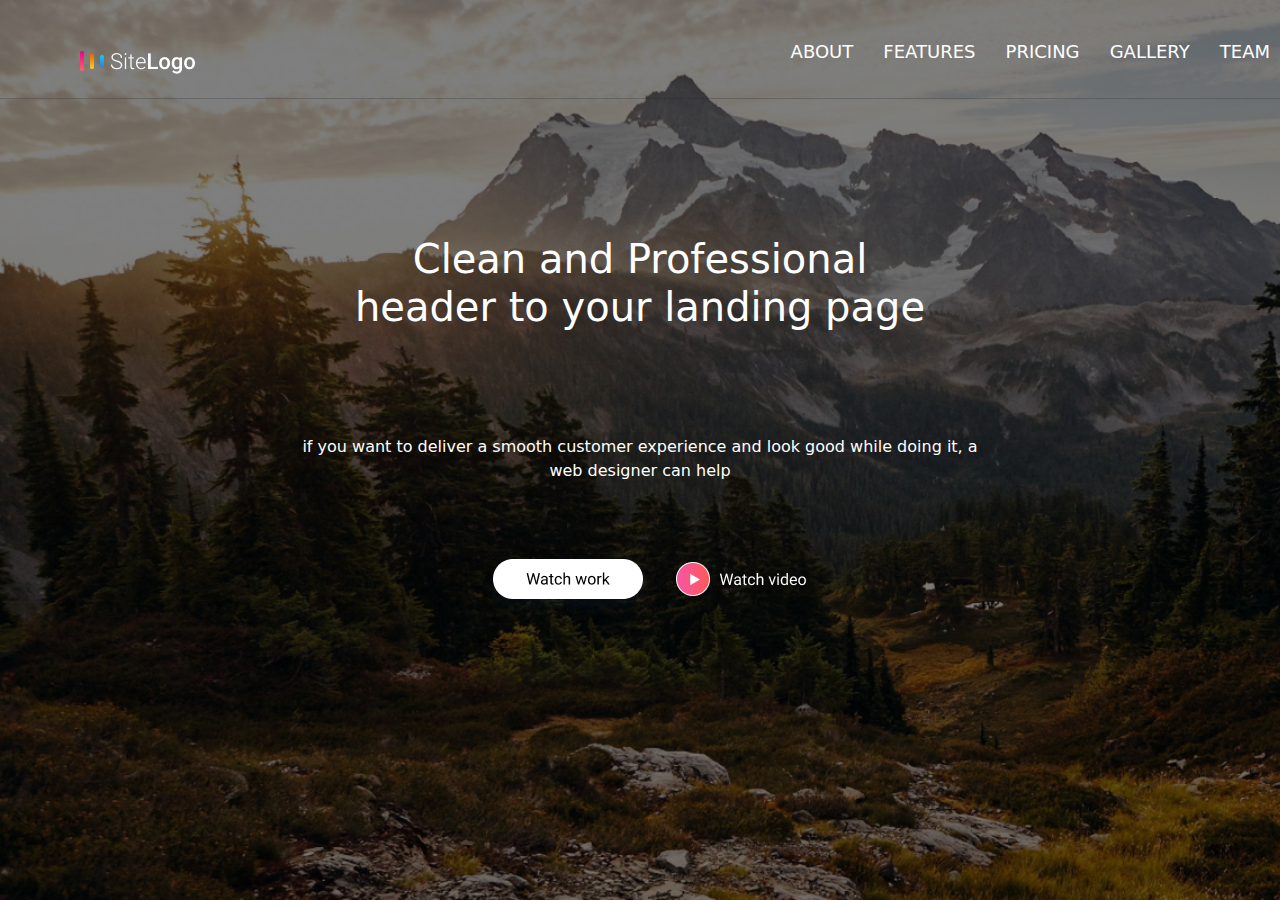
<file: index.html>
<!DOCTYPE html>
<html lang="en">
<head>
    <meta charset="UTF-8">
    <meta name="viewport" content="width=device-width, initial-scale=1.0">
    <title>Document</title>
    <link rel="stylesheet" href="style.css">
    <link href="https://cdn.jsdelivr.net/npm/bootstrap@5.3.3/dist/css/bootstrap.min.css" rel="stylesheet" integrity="sha384-QWTKZyjpPEjISv5WaRU9OFeRpok6YctnYmDr5pNlyT2bRjXh0JMhjY6hW+ALEwIH" crossorigin="anonymous">
</head>
<body id="body" background="mountains-morning-snow-rock-mountain-landscape.png">



<DIV class="DIV">
    <nav class="navbar">
        <div class="logo">
          <img src="SiteLogo (1).png" alt="Logo">
        </div>
        <ul>
          <li><a href="#"><i class="fa fa-home"></i> ABOUT</a></li>
          <li><a href="#"><i class="fa fa-search"></i> FEATURES</a></li>
          <li><a href="#"><i class="fa fa-envelope"></i> PRICING</a></li>
          <li><a href="#"><i class="fa fa-home"></i> GALLERY</a></li>
          <li><a href="#"><i class="fa fa-home"></i> TEAM</a></li>
        </ul>
      </nav>


    </DIV>

   
<hr>
<br>
<br>
<br>
<br>
<br>


<div class="div"  align="center">
<h1 align="center" id="h1">Clean and Professional<br>
header to your landing page</h1>

<br>
<br>
<br>
<br>
<p  align="center" id="p1">if you want to deliver a smooth customer experience and look good while doing it, a<br> web designer can help</p>

<br>
<br>

   <img src="Group 73.png" alt="">


</div>
    <script src="https://cdn.jsdelivr.net/npm/bootstrap@5.3.3/dist/js/bootstrap.bundle.min.js" integrity="sha384-YvpcrYf0tY3lHB60NNkmXc5s9fDVZLESaAA55NDzOxhy9GkcIdslK1eN7N6jIeHz" crossorigin="anonymous"></script>
</body>
</html>
</file>
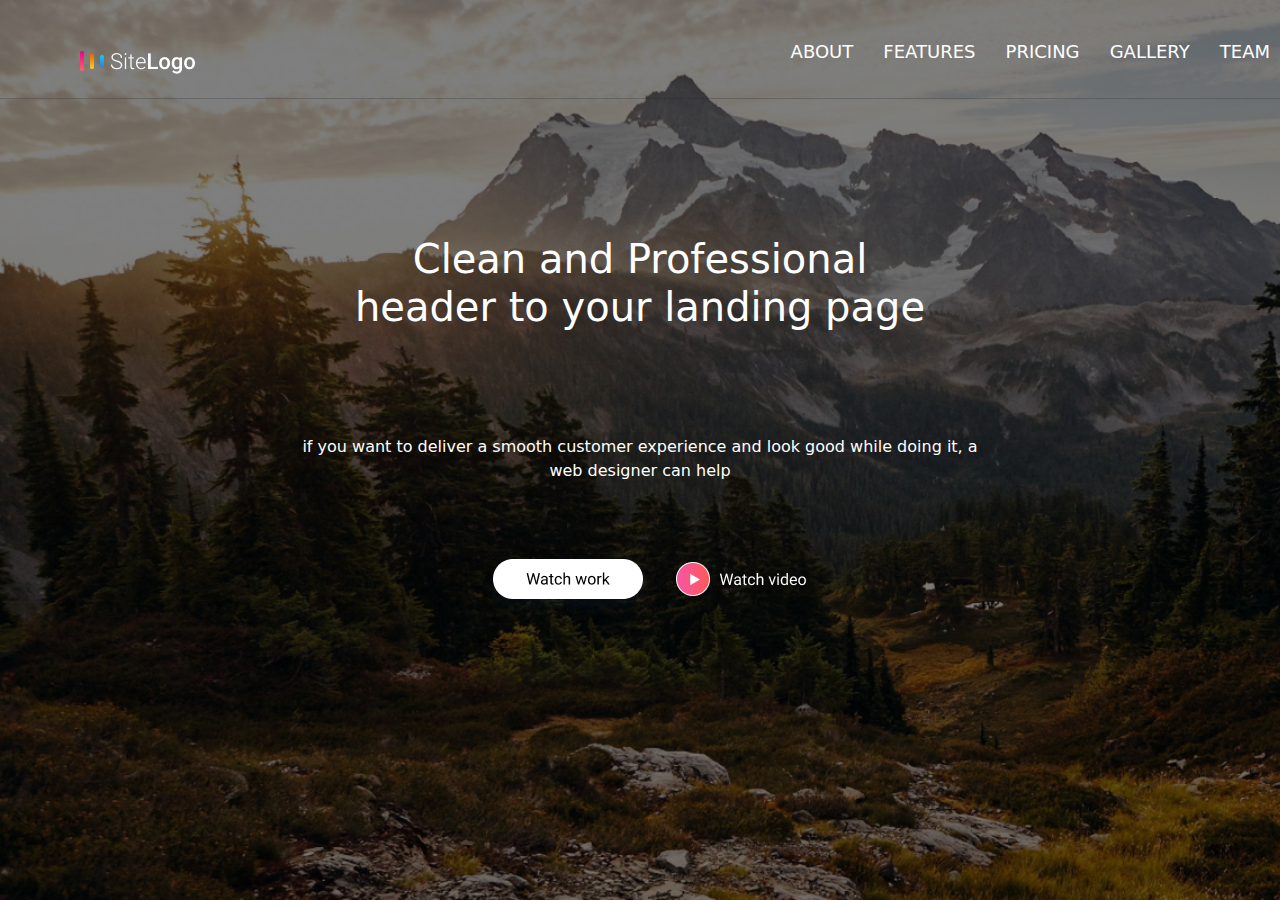
<file: alishbashakeel.html>
<!DOCTYPE html>
<html lang="en">
<head>
    <meta charset="UTF-8">
    <meta name="viewport" content="width=device-width, initial-scale=1.0">
    <title>Document</title>
    <link rel="stylesheet" href="style.css">
    <link href="https://cdn.jsdelivr.net/npm/bootstrap@5.3.3/dist/css/bootstrap.min.css" rel="stylesheet" integrity="sha384-QWTKZyjpPEjISv5WaRU9OFeRpok6YctnYmDr5pNlyT2bRjXh0JMhjY6hW+ALEwIH" crossorigin="anonymous">
</head>
<body id="body" background="mountains-morning-snow-rock-mountain-landscape.png">



<DIV class="DIV">
    <nav class="navbar">
        <div class="logo">
          <img src="SiteLogo (1).png" alt="Logo">
        </div>
        <ul>
          <li><a href="#"><i class="fa fa-home"></i> ABOUT</a></li>
          <li><a href="#"><i class="fa fa-search"></i> FEATURES</a></li>
          <li><a href="#"><i class="fa fa-envelope"></i> PRICING</a></li>
          <li><a href="#"><i class="fa fa-home"></i> GALLERY</a></li>
          <li><a href="#"><i class="fa fa-home"></i> TEAM</a></li>
        </ul>
      </nav>


    </DIV>

   
<hr>
<br>
<br>
<br>
<br>
<br>


<div class="div"  align="center">
<h1 align="center" id="h1">Clean and Professional<br>
header to your landing page</h1>

<br>
<br>
<br>
<br>
<p  align="center" id="p1">if you want to deliver a smooth customer experience and look good while doing it, a<br> web designer can help</p>

<br>
<br>

   <img src="Group 73.png" alt="">


</div>
    <script src="https://cdn.jsdelivr.net/npm/bootstrap@5.3.3/dist/js/bootstrap.bundle.min.js" integrity="sha384-YvpcrYf0tY3lHB60NNkmXc5s9fDVZLESaAA55NDzOxhy9GkcIdslK1eN7N6jIeHz" crossorigin="anonymous"></script>
</body>
</html>
</file>
<file: style.css>
body {
    font-family: Arial, sans-serif;
    margin: 0;
    padding: 0;
 background-repeat: no-repeat;
  background-attachment: fixed;
  background-size: cover;

  }

  .DIV{
    padding-top: 20PX;
  
  }
  
  .navbar {
    padding-left:50px ;
 padding-top: 20px;
    padding: 10px;
    display: flex;
    align-items: center; /* Align items vertically in the center */
  }
  
  .logo {
    padding-left:80px ;
    margin-right: auto; /* Push the logo to the left by taking up remaining space */

    padding-top: 20PX;
  }
  
  .navbar ul {
    list-style-type: none;
    margin: 0;
    padding: 0;
  }
  
  .navbar ul li {
    display: inline;
    font-size: large;
  }
  
  .navbar ul li a {
    color: white;
    text-decoration: none;
    padding: 10px;
  }
  
  .navbar ul li a:hover {
    background-color: #555;
  }
  
  .fa {
    margin-right: 5px;


  }


  /* Media queries for responsiveness */
@media only screen and (max-width: 600px) {
    /* Adjustments for smaller screens */
    header, nav, main, footer {
      padding: 10px;
    }
    
    nav ul li {
      display: block;
      margin-bottom: 10px;
    }
  }









#h1{
    color: rgb(255, 255, 255);
}

#p1{
    color: rgb(255, 255, 255);
}

.div{
    align-items: center;
}
.button{
    border-radius: 50px;
    background-color: aliceblue;
  font-size: large;
  padding-top: 10px;
  padding-left: 30px;
  padding-right: 30px;
  padding-bottom: 10px;


}

#logo{
    font-size: 50px;
  align-items:flex-start;
}
</file>
